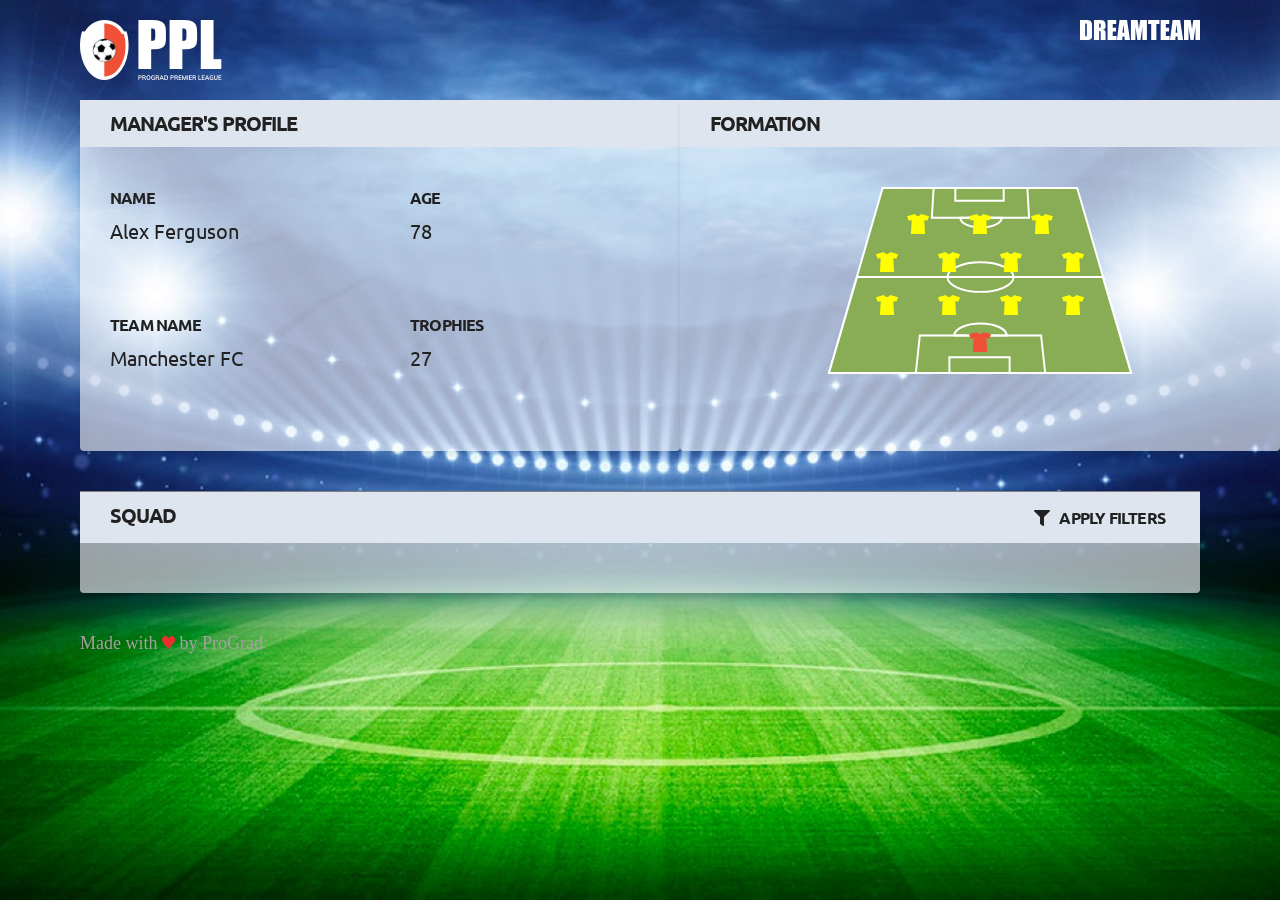
<file: index.html>
<!DOCTYPE html>
<html lang="en">

<head>
    <meta charset="UTF-8">
    <meta name="viewport" content="width=device-width, initial-scale=1.0">
    <meta http-equiv="X-UA-Compatible" content="ie=edge">
    <script type="text/javascript" src="data.js"></script>
    <script type="text/javascript" src="app.js"></script>
    <link rel="stylesheet" href="style.css">
    <title>ProGrad Premier League</title>
    <link rel="stylesheet" href="https://cdnjs.cloudflare.com/ajax/libs/font-awesome/5.11.2/css/all.min.css">
</head>

<body>

    <nav class="nav-bar">
        <img src="assets/group-3.png" class="logo" alt="Logo">
        <img src="assets/dreamteam.svg" class="DREAMTEAM">
    </nav>
    <section class="manager-details">
        <div class="Rectangle">
            <p class="title">MANAGER'S PROFILE </p>
            <div class="grid-container">
                <div>
                    <p class="subtitle">NAME</p>
                    <p class="insidetext">MANAGER NAME</p>
                </div>
                <div>
                    <p class="subtitle">AGE</p>
                    <p class="insidetext">AGE</p>
                </div>
                <div>
                    <p class="subtitle">TEAM NAME</p>
                    <p class="insidetext">TEAM NAME</p>
                </div>
                <div>
                    <p class="subtitle">TROPHIES</p>
                    <p class="insidetext">NUMBER OF TROPHIES</p>
                </div>
            </div>
        </div>
        <div class="Rectangle">
            <p class="title">FORMATION</p>
            <div class="formation-container">
                <img src="assets/group-5.svg" class="playground">
                <img src="./assets/goalkeeper.svg" alt="player" class="goalkeeper">
                <div class="player-container defence">
                </div>
                <div class="player-container midfield">
                </div>
                <div class="player-container forward">
                </div>
            </div>
        </div>
    </section>

    <section class="Rectangle squad">
        <div class="title-container" id="type-of-filter">
            <p class="title">SQUAD</p>
            <div class="filter-container">
                <p class="subtitle"><i class="fas fa-filter"></i><span> APPLY
                        FILTERS</span>
                </p>
            </div>
        </div>
        <div class="title-container" id="filter-type">
            <div class="dropdown">
                <p class="subtitle non-bold">Debut Year <span id="debutflag"></span> <img src="./assets/down-arrow.svg"
                        alt="down">
                    <div class="dropdown-list" id="dropdown-debut">
                    </div>
                </p>
            </div>

            <div class="dropdown">
                <p class="subtitle non-bold">Position <span id="positionflag"></span> <img src="./assets/down-arrow.svg"
                        alt="down">
                    <div class="dropdown-list" id="dropdown-position">
                    </div>
                </p>
            </div>

            <div class="dropdown">
                <p class="subtitle non-bold">Team <span id="teamflag"></span><img src="./assets/down-arrow.svg"
                        alt="down"></p>
                <div class="dropdown-list" id="dropdown-team">
                </div>
            </div>

            <p class="subtitle non-bold team-selected">Younger than <input type="text" class="inputText" id="age">
            </p>

            <p class="subtitle non-bold team-selected">No. of Awards <input type="text" class="inputText"
                    id="awardCountTotal"></p>

            <div class="goButton team-selected" id="goButton">Go</div>

            <div class="dropdown">
                <p class="subtitle non-bold">Award <span id="awardflag"></span> <img src="./assets/down-arrow.svg"
                        alt="down">
                    <div class="dropdown-list" id="dropdown-award">
                    </div>
                </p>
            </div>

            <div class="dropdown">
                <p class="subtitle non-bold award-selected">Country <img src="./assets/down-arrow.svg" alt="down"></p>
                <div class="dropdown-list" id="dropdown-country">
                </div>
            </div>

            <p class="subtitle non-bold award-selected">No. of Awards <input type="text" class="inputText"
                    id="awardCount"></p>

        </div>
        <div id="player-container">

        </div>
    </section>
    <div class="footers">Made with <img src="./assets/Vector.svg"> by ProGrad</div>
    <script type="text/javascript" src="link.js"></script>
</body>

</html>
</file>
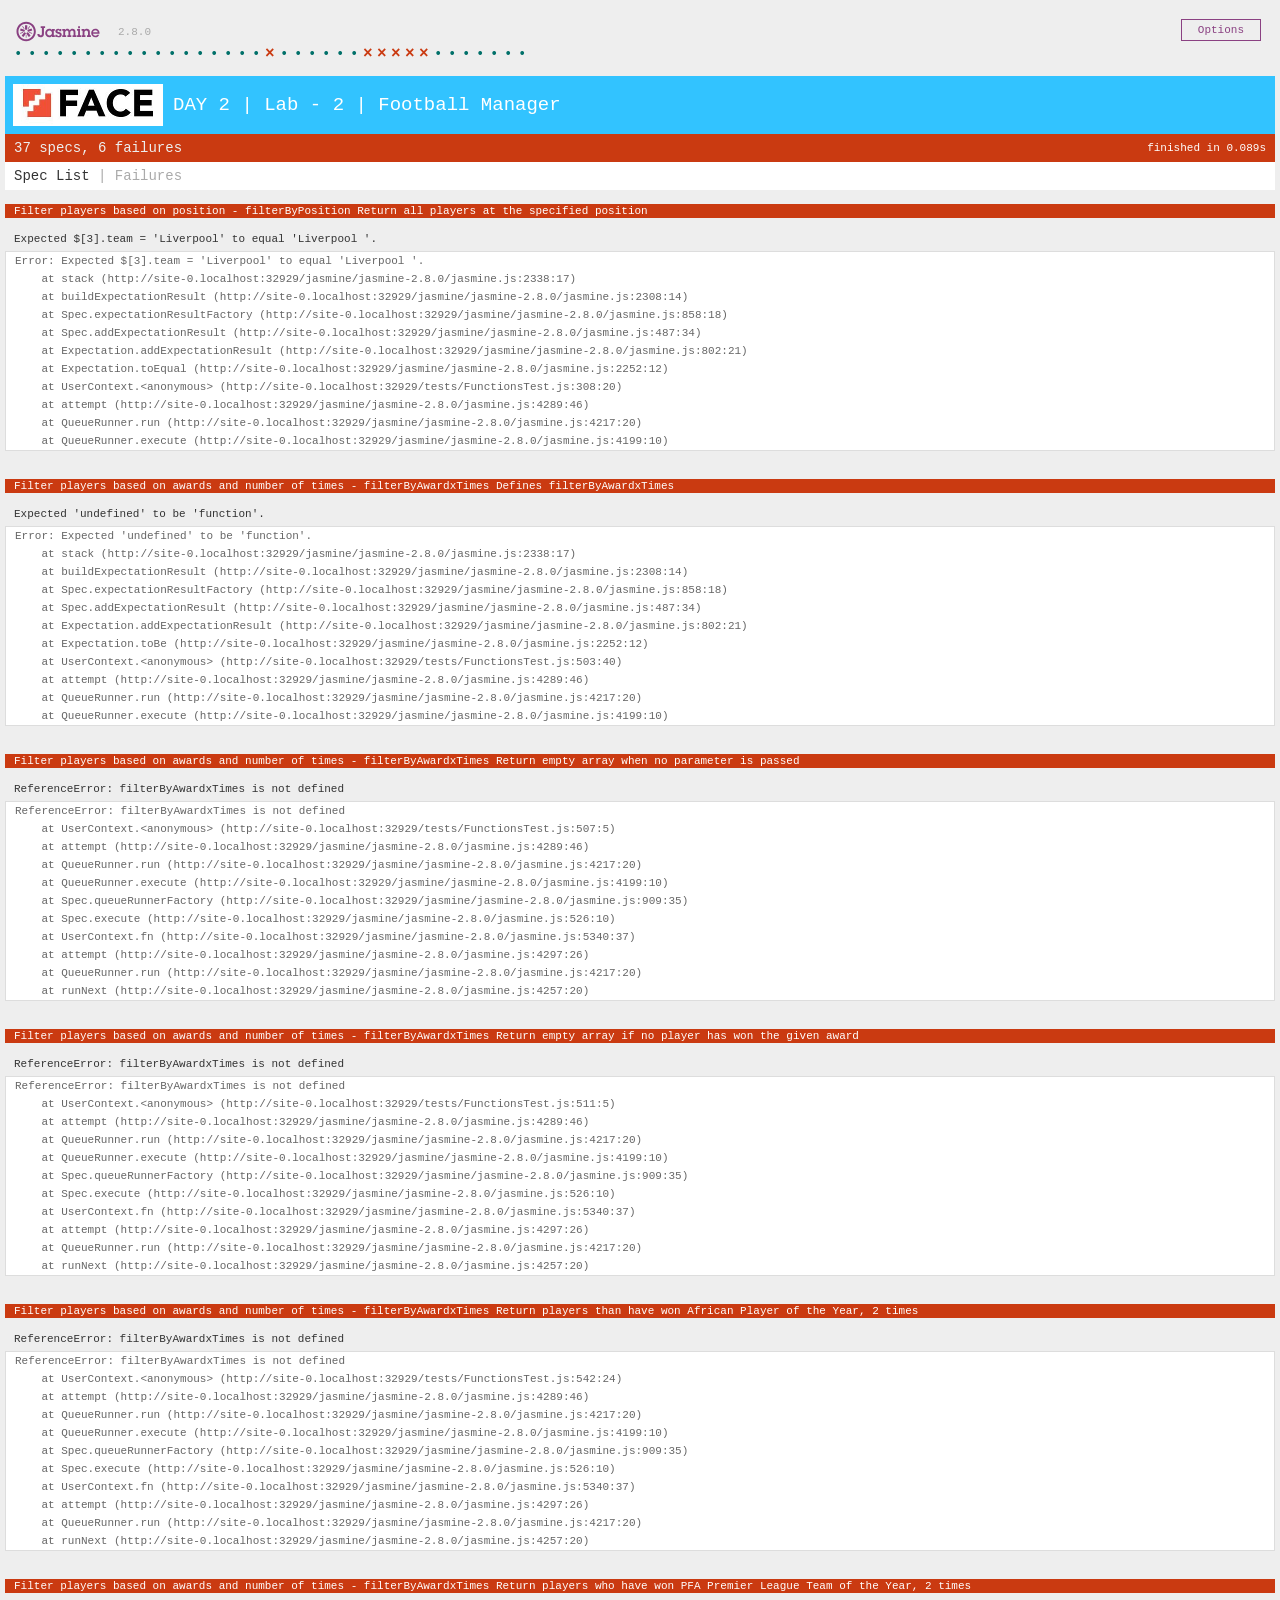
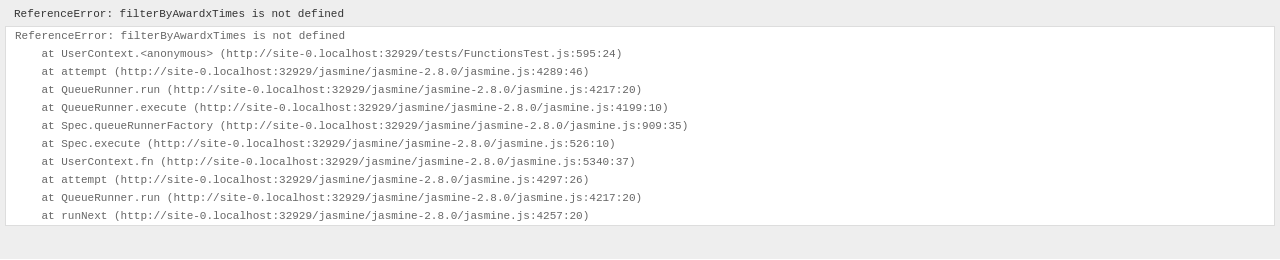
<file: SpecRunner.html>
<!DOCTYPE html>
<html>
<head>
  <meta charset="utf-8">
  <title>Jasmine Spec Runner v2.8.0</title>

  <link rel="shortcut icon" type="image/png" href="jasmine/jasmine-2.8.0/face.png">
  <link rel="stylesheet" href="jasmine/jasmine-2.8.0/jasmine.css">

  <script src="jasmine/jasmine-2.8.0/jasmine.js"></script>
  <script src="jasmine/jasmine-2.8.0/jasmine-html.js"></script>
  <script src="jasmine/jasmine-2.8.0/boot.js"></script>

  <!-- include source files here... -->
  
 
  <script src="./data.js"></script>
  <script src="./app.js"></script>

  <!-- include spec files here... -->
  <script src="tests/FunctionsTest.js"></script>

</head>

<body>
</body>
</html>
</file>
<file: style.css>
@import url('https://fonts.googleapis.com/css?family=Ubuntu:300,300i,400,400i,500,500i,700,700i&display=swap');

* {
    padding: 0;
    margin: 0;
}

html {
    background: url(assets/bitmap.jpg) no-repeat center center fixed;
    -webkit-background-size: cover;
    -moz-background-size: cover;
    -o-background-size: cover;
    background-size: cover;
}

body {
    font-family: 'Ubuntu', sans-serif;
}

.nav-bar,
.manager-details {
    display: flex;
    justify-content: space-between;
    margin: 20px 80px;
}

.logo {
    width: 142px;
    height: 60px;
    object-fit: contain;
    background-color: transparent;
}

.DREAMTEAM {
    background-color: transparent;
    width: 120px;
    height: 20px;
    object-fit: contain;
}

.Rectangle {
    min-width: 600px;
    height: auto;
    border-radius: 4px;
    box-shadow: 0 3px 6px 0 rgba(0, 0, 0, 0.08);
    background-color: rgba(255, 255, 255, 0.6);
    padding-bottom: 50px;
    display: flex;
    flex-direction: column;
}

.squad {
    margin: 40px 80px;
}

.title {
    font-size: 20px;
    font-weight: 800;
    letter-spacing: -1px;
    color: #212121;
    background-color: #DFE5EF;
    padding: 10px 30px;
}

.title-container {
    display: flex;
    justify-content: space-between;
    background: #DFE5EF;
    border-top: 1px solid grey;
}

.squad .subtitle:hover {
    cursor: pointer;
}

.subtitle.filtertype-active {
    border-radius: 15.5px;
    background-color: #212121;
    color: white;
    fill: white;
}

.subtitle.non-bold {
    font-weight: normal;
}

#filter-type,
#sort-type {
    display: none;
}

.filter-container {
    display: flex;
    justify-content: space-between;
    align-items: center;
}

.subtitle {
    font-size: 16px;
    font-weight: 800;
    letter-spacing: -0.8px;
    color: #212121;
    padding: 10px 30px;
    text-align: center;
    display: flex;
    align-items: center;
    /* margin: 5px; */
}

.title-container .subtitle {
    margin: 5px;
}

.subtitle span {
    padding-left: 10px;
}

.subtitle img {
    padding-left: 10px
}

.insidetext {
    font-size: 20px;
    color: #212121;
    padding: 0px 30px;
}

.grid-container {
    display: grid;
    grid-template-columns: 50% 50%;
    grid-template-rows: 50% 50%;
}

.grid-container div {
    padding: 30px 0;
}

.playground {
    width: 306px;
    height: 187px;
    object-fit: contain;
}

.formation-container {
    position: relative;
    display: flex;
    justify-content: center;
    align-items: center;
    margin-top: 40px;
}

.goalkeeper {
    position: absolute;
    top: 83%;
    left: 50%;
    transform: translate(-50%, -50%);
}

.player-container {
    display: flex;
    justify-content: space-around;
    position: absolute;
    left: 50%;
    transform: translate(-50%, -50%);
}

.defence {
    top: 63%;
}

.midfield {
    top: 40%;
}

.forward {
    top: 20%;
}

.defenders {
    padding: 20px;
}

.midfielders {
    padding: 15px;
}

.forwards {
    padding: 10px;
}

.footballer-card {
    display: flex;
    width: 90%;
    border-radius: 4px;
    background-color: #ffffff;
    margin: 40px auto 0 auto;

}

.smalltext {
    font-size: 14px;
    color: #212121;
}

.player-photo {
    width: 130px;
    height: 130px;
    margin: 20px;
}

.major-details,
.minor-details {
    display: flex;
    flex-direction: column;
    justify-content: space-around;
}

.minor-details {
    flex: 1;
}

.half,
.second-half,
.minor-second-half {
    display: flex;
    justify-content: center;
    flex-direction: column;
    flex: 1;
    padding-left: 50px;
}

.second-half,
.minor-second-half {
    background-color: rgba(0, 0, 0, 0.03);
}


.minor-half {
    display: flex;
    justify-content: space-around;
    align-items: center;
    flex: 1;
}

.minor-title {
    font-size: 16px;
    font-weight: 800;
    letter-spacing: -0.8px;
    color: #212121;
    text-align: center;
    display: flex;
    align-items: center;
}

.minor-text {

    font-size: 14px;
    color: #212121;
}

.half span {

    font-size: 20px;
    font-weight: 800;
    color: #212121;
}

.inputText {
    margin-left: 5px;
    height: 20px;
    width: 20px;
    text-align: center;
}

.dropdown-list {
    display: none;
    z-index: 2;
    min-width: 120px;
    text-align: center;
    line-height: 1.5em;
    box-shadow: 0 3px 6px 0 rgba(0, 0, 0, 0.08);
    background-color: #ffffff;
    position: absolute;
    border-radius: 5px;
}

.dropdown:hover .dropdown-list {
    display: block;
}

.dropdown-list p:hover {
    background-color: lightgrey;
    cursor: pointer;
}

.award-selected,
.team-selected {
    display: none;
}

.goButton {
    font-size: 16px;
    font-weight: 800;
    letter-spacing: -0.8px;
    color: #212121;
    background: black;
    color: white;
    border-radius: 10%;
    text-align: center;
    margin: 14px;
    padding: 4px;
    cursor: pointer;
}

.footers{
    color: rgb(165, 161, 161);
	margin-left: 80px;
	font-size: 18px;
	font-family: Nunito Sans;
	font-style: normal;
}
</file>
<file: jasmine/jasmine-2.8.0/jasmine.css>
body { overflow-y: scroll; }

.jasmine-labname {
  display: flex;
  align-items: center;
  justify-content: left;
  background-color: #32c3ff;
  padding: 8px;
}

.jasmine-labname span {
  color: white;
  font-size: 19px;
  margin-left: 10px;
}

.jasmine_html-reporter { background-color: #eee; padding: 5px; margin: -8px; font-size: 11px; font-family: Monaco, "Lucida Console", monospace; line-height: 14px; color: #333; }
.jasmine_html-reporter a { text-decoration: none; }
.jasmine_html-reporter a:hover { text-decoration: underline; }
.jasmine_html-reporter p, .jasmine_html-reporter h1, .jasmine_html-reporter h2, .jasmine_html-reporter h3, .jasmine_html-reporter h4, .jasmine_html-reporter h5, .jasmine_html-reporter h6 { margin: 0; line-height: 14px; }
.jasmine_html-reporter .jasmine-banner, .jasmine_html-reporter .jasmine-symbol-summary, .jasmine_html-reporter .jasmine-summary, .jasmine_html-reporter .jasmine-result-message, .jasmine_html-reporter .jasmine-spec .jasmine-description, .jasmine_html-reporter .jasmine-spec-detail .jasmine-description, .jasmine_html-reporter .jasmine-alert .jasmine-bar, .jasmine_html-reporter .jasmine-stack-trace { padding-left: 9px; padding-right: 9px; }
.jasmine_html-reporter .jasmine-banner { position: relative; }
.jasmine_html-reporter .jasmine-banner .jasmine-title { background: url('[data-uri]') no-repeat; background: url('[data-uri]') no-repeat, none; -moz-background-size: 100%; -o-background-size: 100%; -webkit-background-size: 100%; background-size: 100%; display: block; float: left; width: 90px; height: 25px; }
.jasmine_html-reporter .jasmine-banner .jasmine-version { margin-left: 14px; position: relative; top: 6px; }
.jasmine_html-reporter #jasmine_content { position: fixed; right: 100%; }
.jasmine_html-reporter .jasmine-version { color: #aaa; }
.jasmine_html-reporter .jasmine-banner { margin-top: 14px; }
.jasmine_html-reporter .jasmine-duration { color: #fff; float: right; line-height: 28px; padding-right: 9px; }
.jasmine_html-reporter .jasmine-symbol-summary { overflow: hidden; *zoom: 1; margin: 14px 0; }
.jasmine_html-reporter .jasmine-symbol-summary li { display: inline-block; height: 10px; width: 14px; font-size: 16px; }
.jasmine_html-reporter .jasmine-symbol-summary li.jasmine-passed { font-size: 14px; }
.jasmine_html-reporter .jasmine-symbol-summary li.jasmine-passed:before { color: #007069; content: "\02022"; }
.jasmine_html-reporter .jasmine-symbol-summary li.jasmine-failed { line-height: 9px; }
.jasmine_html-reporter .jasmine-symbol-summary li.jasmine-failed:before { color: #ca3a11; content: "\d7"; font-weight: bold; margin-left: -1px; }
.jasmine_html-reporter .jasmine-symbol-summary li.jasmine-disabled { font-size: 14px; }
.jasmine_html-reporter .jasmine-symbol-summary li.jasmine-disabled:before { color: #bababa; content: "\02022"; }
.jasmine_html-reporter .jasmine-symbol-summary li.jasmine-pending { line-height: 17px; }
.jasmine_html-reporter .jasmine-symbol-summary li.jasmine-pending:before { color: #ba9d37; content: "*"; }
.jasmine_html-reporter .jasmine-symbol-summary li.jasmine-empty { font-size: 14px; }
.jasmine_html-reporter .jasmine-symbol-summary li.jasmine-empty:before { color: #ba9d37; content: "\02022"; }
.jasmine_html-reporter .jasmine-run-options { float: right; margin-right: 5px; border: 1px solid #8a4182; color: #8a4182; position: relative; line-height: 20px; }
.jasmine_html-reporter .jasmine-run-options .jasmine-trigger { cursor: pointer; padding: 8px 16px; }
.jasmine_html-reporter .jasmine-run-options .jasmine-payload { position: absolute; display: none; right: -1px; border: 1px solid #8a4182; background-color: #eee; white-space: nowrap; padding: 4px 8px; }
.jasmine_html-reporter .jasmine-run-options .jasmine-payload.jasmine-open { display: block; }
.jasmine_html-reporter .jasmine-bar { line-height: 28px; font-size: 14px; display: block; color: #eee; }
.jasmine_html-reporter .jasmine-bar.jasmine-failed { background-color: #ca3a11; }
.jasmine_html-reporter .jasmine-bar.jasmine-passed { background-color: #007069; }
.jasmine_html-reporter .jasmine-bar.jasmine-skipped { background-color: #bababa; }
.jasmine_html-reporter .jasmine-bar.jasmine-errored { background-color: #ca3a11; }
.jasmine_html-reporter .jasmine-bar.jasmine-menu { background-color: #fff; color: #aaa; }
.jasmine_html-reporter .jasmine-bar.jasmine-menu a { color: #333; }
.jasmine_html-reporter .jasmine-bar a { color: white; }
.jasmine_html-reporter.jasmine-spec-list .jasmine-bar.jasmine-menu.jasmine-failure-list, .jasmine_html-reporter.jasmine-spec-list .jasmine-results .jasmine-failures { display: none; }
.jasmine_html-reporter.jasmine-failure-list .jasmine-bar.jasmine-menu.jasmine-spec-list, .jasmine_html-reporter.jasmine-failure-list .jasmine-summary { display: none; }
.jasmine_html-reporter .jasmine-results { margin-top: 14px; }
.jasmine_html-reporter .jasmine-summary { margin-top: 14px; }
.jasmine_html-reporter .jasmine-summary ul { list-style-type: none; margin-left: 14px; padding-top: 0; padding-left: 0; }
.jasmine_html-reporter .jasmine-summary ul.jasmine-suite { margin-top: 7px; margin-bottom: 7px; }
.jasmine_html-reporter .jasmine-summary li.jasmine-passed a { color: #007069; }
.jasmine_html-reporter .jasmine-summary li.jasmine-failed a { color: #ca3a11; }
.jasmine_html-reporter .jasmine-summary li.jasmine-empty a { color: #ba9d37; }
.jasmine_html-reporter .jasmine-summary li.jasmine-pending a { color: #ba9d37; }
.jasmine_html-reporter .jasmine-summary li.jasmine-disabled a { color: #bababa; }
.jasmine_html-reporter .jasmine-description + .jasmine-suite { margin-top: 0; }
.jasmine_html-reporter .jasmine-suite { margin-top: 14px; }
.jasmine_html-reporter .jasmine-suite a { color: #333; }
.jasmine_html-reporter .jasmine-failures .jasmine-spec-detail { margin-bottom: 28px; }
.jasmine_html-reporter .jasmine-failures .jasmine-spec-detail .jasmine-description { background-color: #ca3a11; }
.jasmine_html-reporter .jasmine-failures .jasmine-spec-detail .jasmine-description a { color: white; }
.jasmine_html-reporter .jasmine-result-message { padding-top: 14px; color: #333; white-space: pre; }
.jasmine_html-reporter .jasmine-result-message span.jasmine-result { display: block; }
.jasmine_html-reporter .jasmine-stack-trace { margin: 5px 0 0 0; max-height: 224px; overflow: auto; line-height: 18px; color: #666; border: 1px solid #ddd; background: white; white-space: pre; }
</file>
